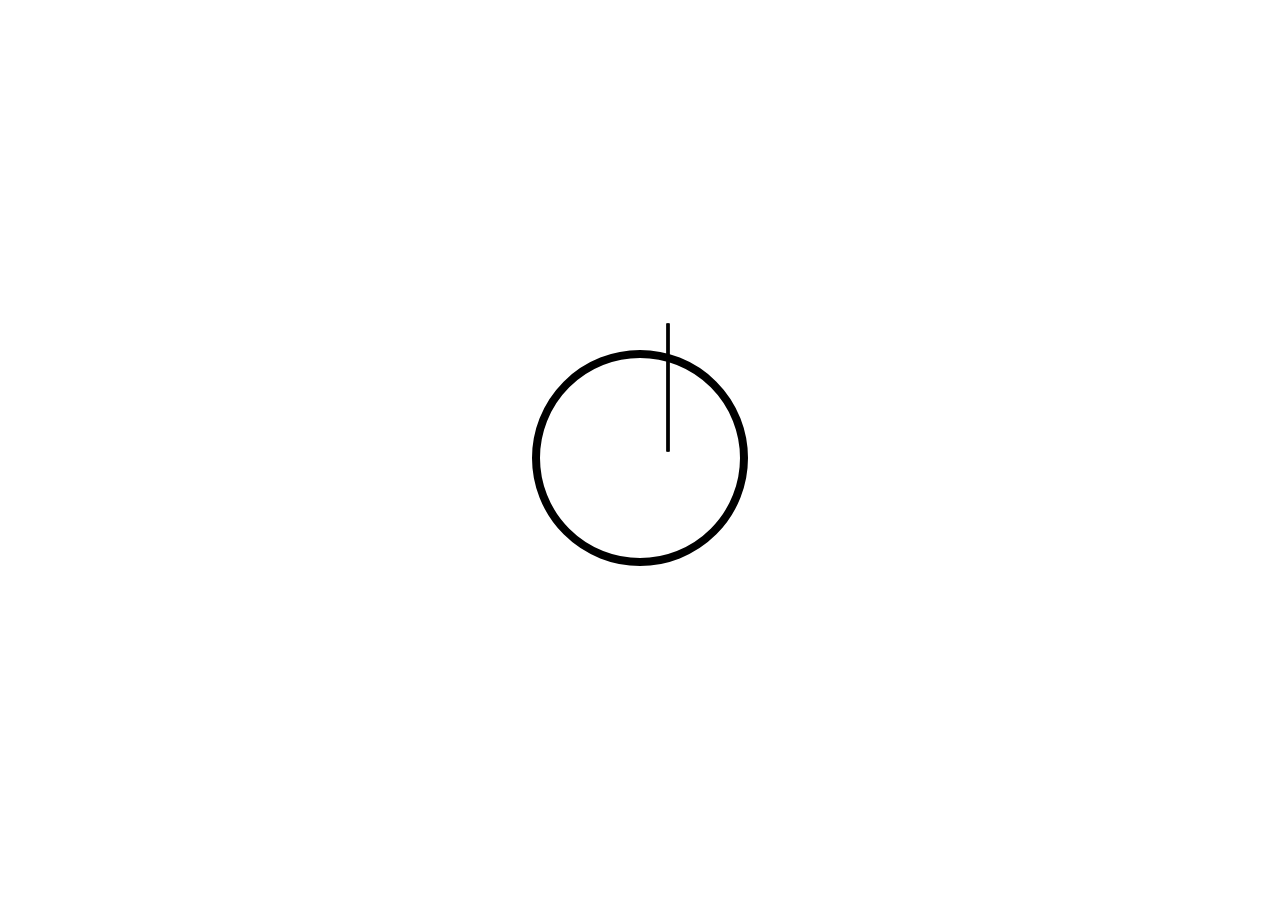
<file: css-clock/index.html>
<!DOCTYPE html>
<html>

<head>
    <link rel="stylesheet" href="styles.css">
    <title>CSS Clock</title>
</head>

<body>
    <div class="container">
        <div class="clock">
            <div class="hand hour-hand"></div>
            <div class="hand min-hand"></div>
            <div class="hand second-hand"></div>
        </div>
    </div>

    <script src="app.js"></script>
</body>

</html>
</file>
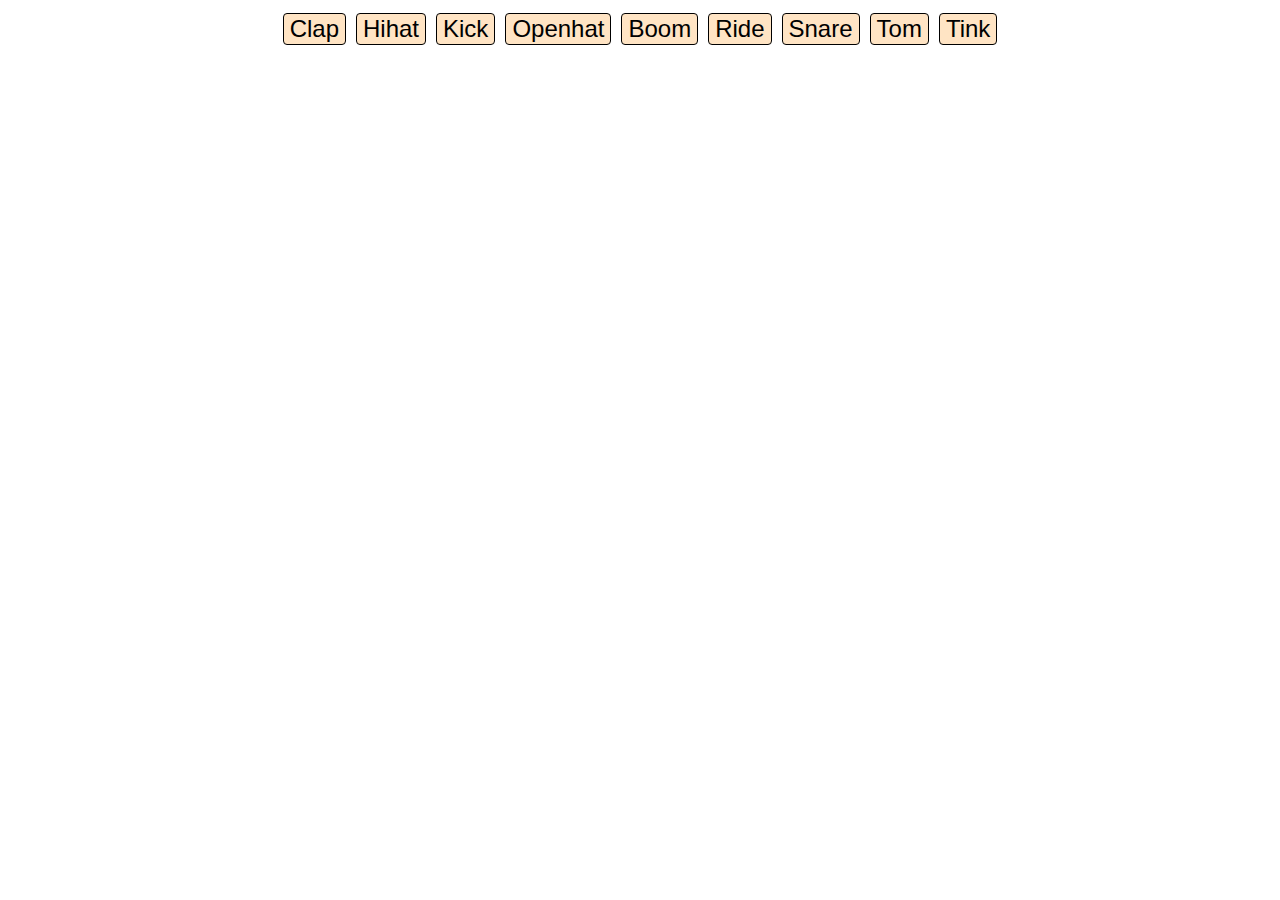
<file: drum-kit/index.html>
<!DOCTYPE html>
<htm>

    <head>
        <title>Drum Kit</title>
        <link rel="stylesheet" href="styles.css">
    </head>

    <body>
        <div id="container">
            <button class="key">
                <audio src="sounds/clap.wav"></audio>
                Clap
            </button>
            <button class="key">
                <audio src="sounds/hihat.wav"></audio>
                Hihat
            </button>
            <button class="key">
                <audio src="sounds/kick.wav"></audio>
                Kick
            </button>
            <button class="key">
                <audio src="sounds/openhat.wav"></audio>
                Openhat
            </button>
            <button class="key">
                <audio src="sounds/boom.wav"></audio>
                Boom
            </button>
            <button class="key">
                <audio src="sounds/ride.wav"></audio>
                Ride
            </button>
            <button class="key">
                <audio src="sounds/snare.wav"></audio>
                Snare
            </button>
            <button class="key">
                <audio src="sounds/tom.wav"></audio>
                Tom
            </button>
            <button class="key">
                <audio src="sounds/tink.wav"></audio>
                Tink
            </button>
        </div>
        <script src="app.js"></script>
    </body>
</htm>
</file>
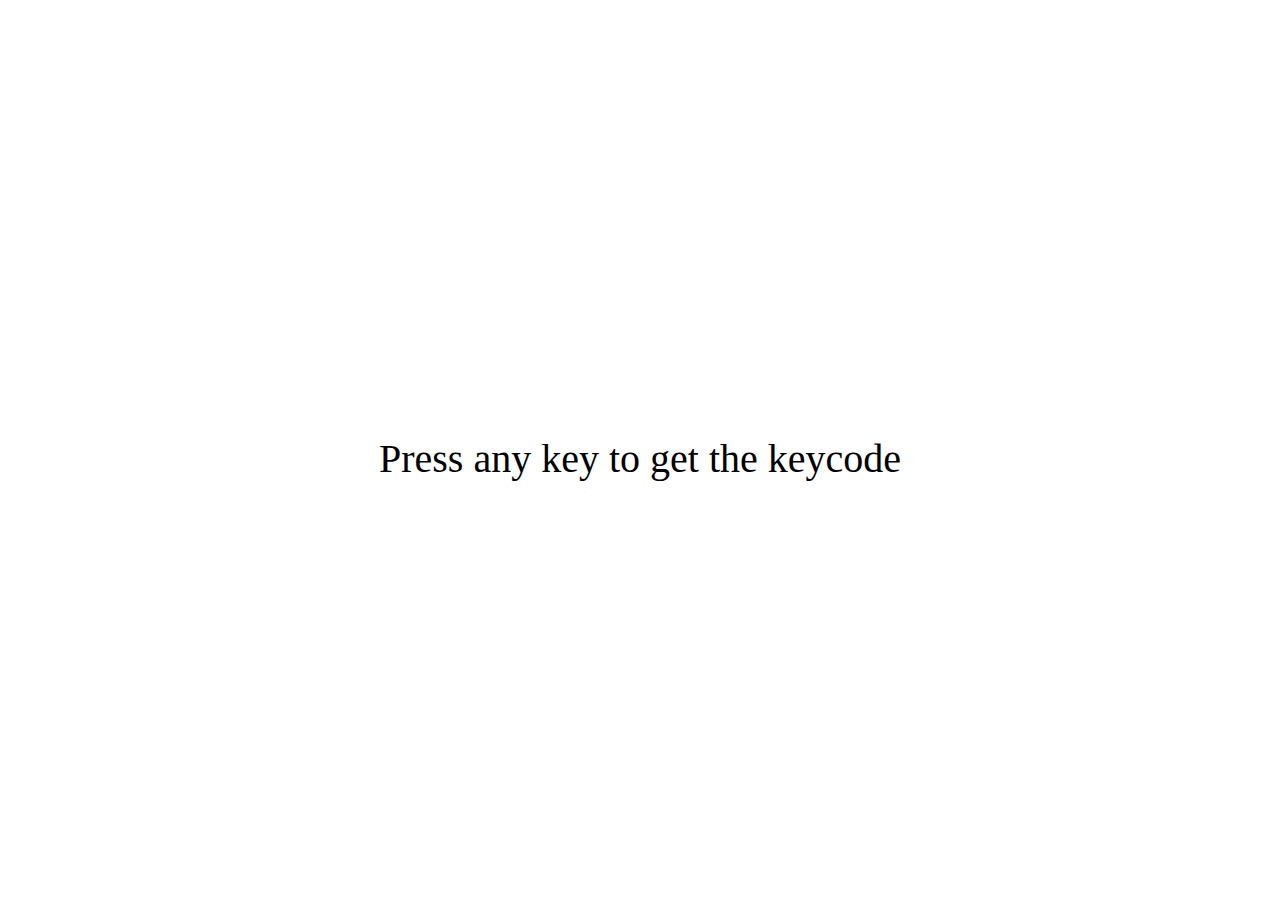
<file: keycode/index.html>
<!DOCTYPE html>
<html>

<head>
    <link rel="stylesheet" href="styles.css">
    <title>Key code</title>
</head>

<body>
    <div id="container">
        <label id="get-code-Label">
            Press any key to get the keycode
        </label>
    </div>

    <script src="app.js"></script>
</body>

</html>
</file>
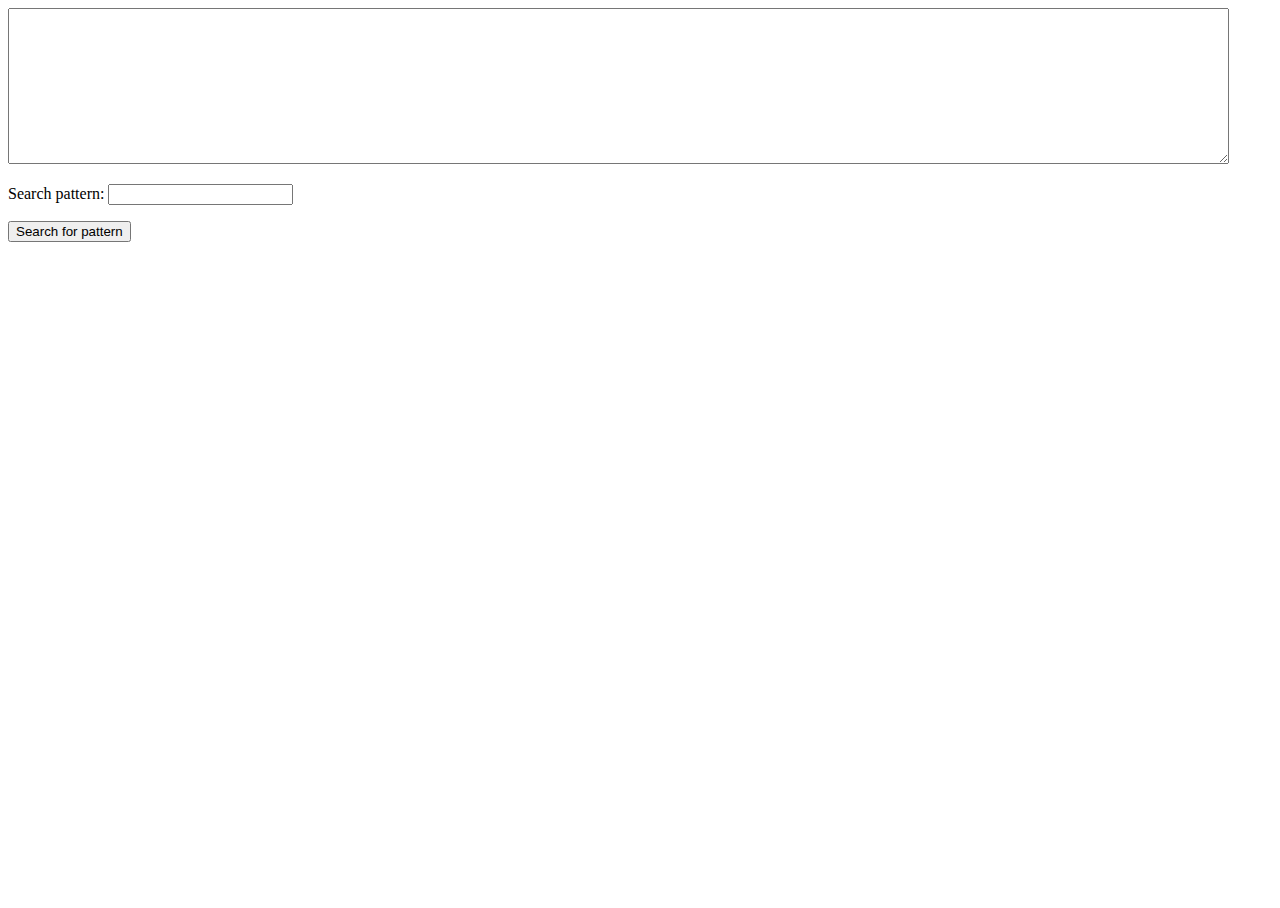
<file: search-string-in-text/index.html>
<!DOCTYPE html>
<htm>

    <head>
        <title>Search & Highlight</title>
        <link rel="stylesheet" href="styles.css">
    </head>

    <body>
        <form id="text-search">
            <textarea id="incoming" cols="150" rows="10"></textarea>
            <p>
                Search pattern: <input id="pattern" type="text" />
            </p>
        </form>
        <button id="search-submit">Search for pattern</button>
        <div id="search-result"></div>
        <script src="app.js"></script>
    </body>
</htm>
</file>
<file: css-clock/styles.css>
html {
    height: 100%;
}

body {
    height: 100%;
}

.container {
    height: 100%;
    display: flex;
    justify-content: center;
    align-items: center;
}

.clock {
    height: 200px;
    width: 200px;
    border-radius: 50%;
    border: 8px solid black;
}

.hand {
    width: 10%;
    height: 3px;
    background: black;
    position: absolute;
    top: 50%;
    transform: rotate(90deg);
    transform-origin: 100%;
    /* transition: 0.5s; */
}
</file>
<file: drum-kit/styles.css>
#container {
    display: flex;
    flex: 1;
    min-height: 100%;
    align-items: center;
    justify-content: center;
}

.key {
    border: 1px solid black;
    font-size: 1.5em;
    transition: all .07s ease;
    text-align: center;
    background-color: bisque;
    margin: 5px;
    border-radius: 4px;
}
</file>
<file: keycode/styles.css>
html {
    height: 100%;
}

body {
    height: 100%;
}

#container {
    height: 100%;
    display: flex;
    justify-content: center;
    align-items: center;
}

#get-code-Label {
    font-family: 'Times New Roman', Times, serif;
    font-size: 2.5em;
}

.align-content-vertical {
    flex-direction: column;
}

.key-container {
    margin: 50px;
    display: flex;
    justify-content: space-around;
}

.key-name {
    background-color: yellowgreen;
    border: 1px solid black;
    margin: 50px;
    font-family: 'Times New Roman', Times, serif;
    font-size: 2.5em;
}

.key-code {
    background-color: red;
    border: 1px solid black;
    margin: 50px;
    font-family: 'Times New Roman', Times, serif;
    font-size: 2.5em;
}
</file>
<file: search-string-in-text/styles.css>
html {
    height: 100%;
}

body {
    height: 100%;
}

#container {
    height: 100%;
}

.highlight {
    background-color: yellow;
}
</file>
